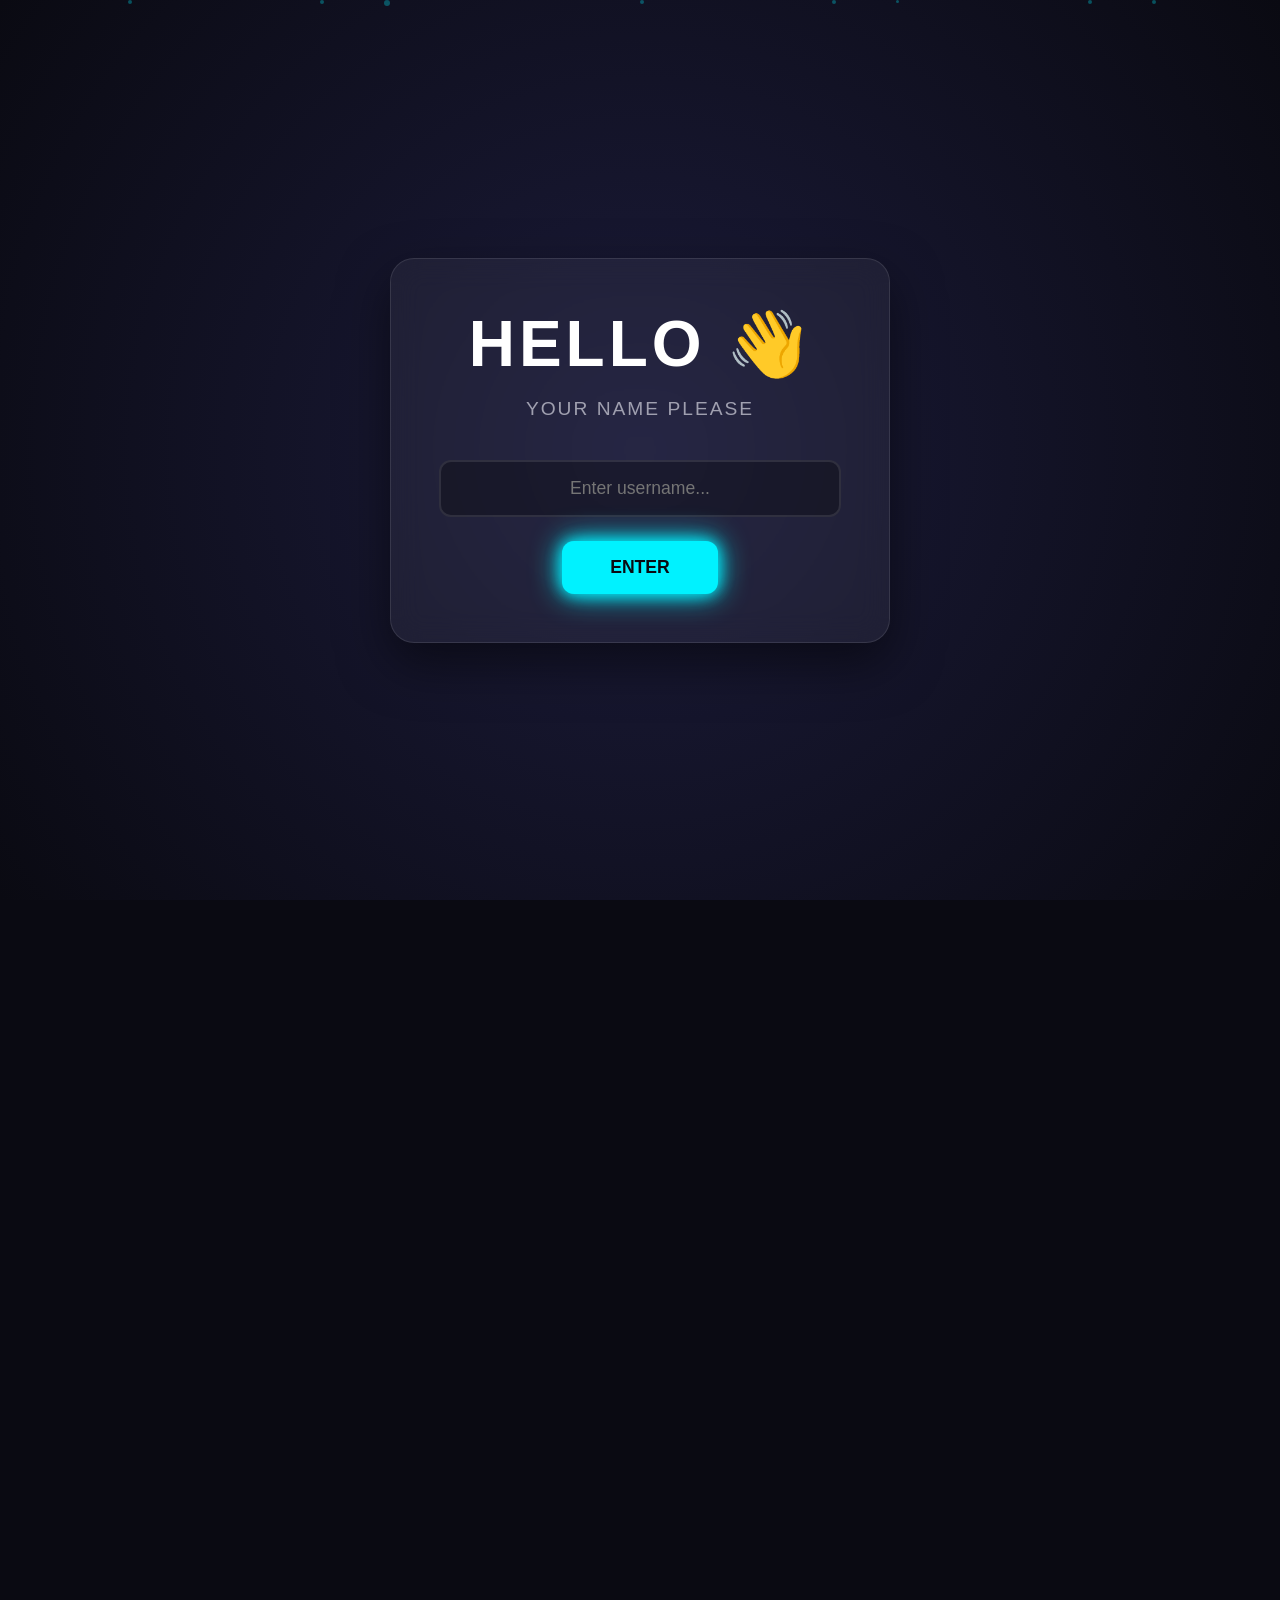
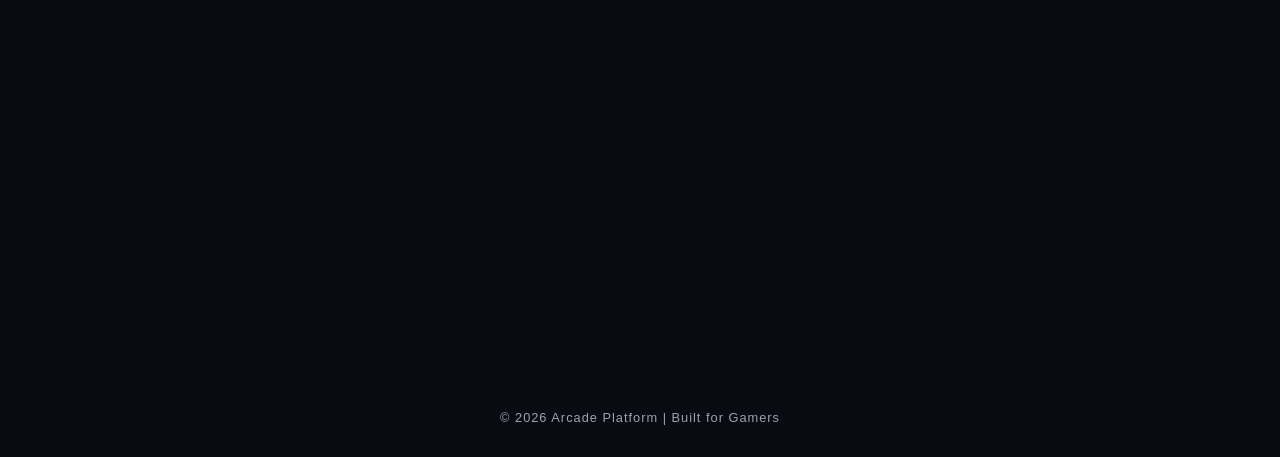
<file: index.html>
<!DOCTYPE html>
<html lang="en">
<head>
    <meta charset="UTF-8">
    <meta name="viewport" content="width=device-width, initial-scale=1.0">
    <title>Arcade Gaming Portal</title>
    <link rel="stylesheet" href="assets/css/style.css">
    <link rel="stylesheet" href="assets/css/leaderboard.css">
</head>
<body>
    <!-- Animated Background Particles -->
    <div class="bg-container">
        <div class="particle"></div>
        <div class="particle"></div>
        <div class="particle"></div>
        <div class="particle"></div>
        <div class="particle"></div>
        <div class="particle"></div>
        <div class="particle"></div>
        <div class="particle"></div>
    </div>

    <!-- Initial Welcome Screen -->
    <section id="welcome-screen" class="screen active">
        <div class="glass-card welcome-box">
            <h1 class="glitch-text" data-text="HELLO 👋">HELLO 👋</h1>
            <p class="subtitle">YOUR NAME PLEASE</p>
            <div class="input-group">
                <input type="text" id="user-name" placeholder="Enter username..." autocomplete="off">
                <button id="enter-btn" class="glow-button">ENTER</button>
            </div>
        </div>
    </section>

    <!-- Game Portal Screen -->
    <section id="portal-screen" class="screen">
        <header class="portal-header">
            <h2 id="greeting">Welcome, Gamer 🎮</h2>
            <div class="neon-underline"></div>
        </header>

        <div class="dashboard-grid">
            <div class="leaderboard-panel">
                <div class="leaderboard-title">🏆 Top Players</div>
                <div class="leaderboard-header">
                    <span>Rank</span>
                    <span>Player</span>
                    <span>Game</span>
                    <span>Score</span>
                    <span>Time</span>
                </div>
                <div id="top-players-list">
                    <!-- Top players will be injected here -->
                </div>
            </div>

            <div class="profile-card">
                <div class="profile-header">
                    <div class="profile-avatar">👤</div>
                    <div class="profile-name" id="curr-player-name">Guest</div>
                </div>
                <div class="profile-stats" id="curr-player-stats">
                    <!-- Stats will be injected here -->
                </div>
                <div class="activity-feed">
                    <div class="activity-title">Recent Activity</div>
                    <div id="curr-player-activity">
                        <!-- Activity will be injected here -->
                    </div>
                </div>
            </div>

            <div class="game-grid-container" style="grid-column: 1 / -1;">
                <div class="game-grid">
                    <!-- Snake Game Card -->
                    <div class="game-card" data-game="games/snake/snake.html">
                        <div class="card-inner">
                            <div class="preview-area">
                                <div class="game-icon snake-icon">🐍</div>
                            </div>
                            <div class="card-content">
                                <div class="category">ARCADE</div>
                                <h3>Snake Game</h3>
                                <p>The classic arcade experience. Eat, grow, and don't hit the walls!</p>
                                <button class="play-btn">PLAY NOW</button>
                            </div>
                        </div>
                    </div>

                    <!-- Brick Breaker Card -->
                    <div class="game-card" data-game="games/brickbreaker/brickbreaker.html">
                        <div class="card-inner">
                            <div class="preview-area">
                                <div class="game-icon brick-icon">🧱</div>
                            </div>
                            <div class="card-content">
                                <div class="category">ACTION</div>
                                <h3>Brick Breaker</h3>
                                <p>Shatter the bricks with precision and speed. Don't let the ball drop!</p>
                                <button class="play-btn">PLAY NOW</button>
                            </div>
                        </div>
                    </div>
                </div>
            </div>
        </div>
    </section>

    <!-- Game Modal Overlay -->
    <div id="game-modal" class="modal">
        <div class="modal-content">
            <div class="modal-header">
                <button id="close-modal" class="close-btn">&times;</button>
            </div>
            <iframe id="game-frame" src="" frameborder="0"></iframe>
        </div>
    </div>

    <footer class="portal-footer">
        <p>&copy; 2026 Arcade Platform | Built for Gamers</p>
    </footer>

    <script type="module" src="assets/js/script.js"></script>
</body>
</html>
</file>
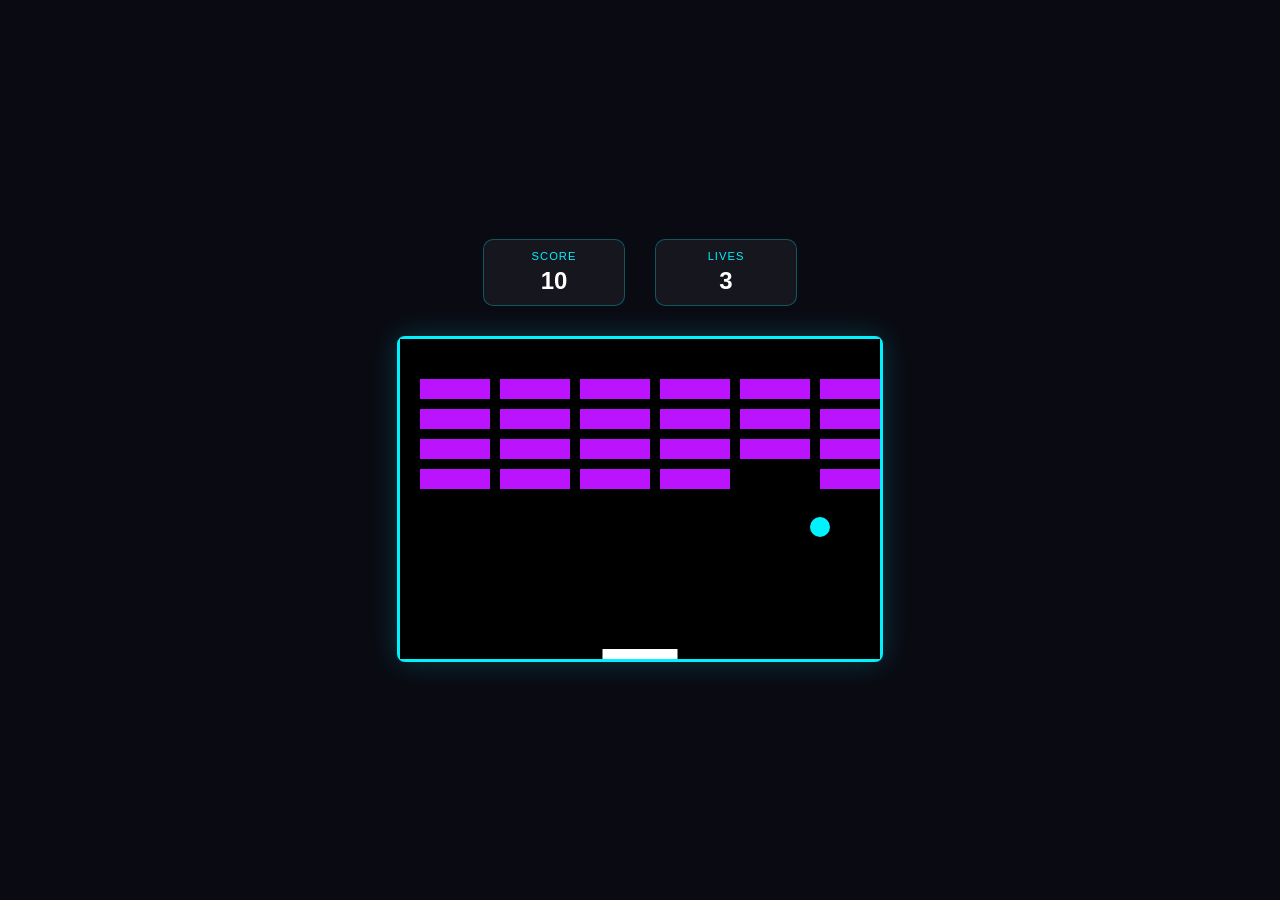
<file: games/brickbreaker/brickbreaker.html>
<!DOCTYPE html>
<html lang="en">
<head>
    <meta charset="UTF-8">
    <meta name="viewport" content="width=device-width, initial-scale=1.0">
    <title>Brick Breaker | Neon Arcade</title>
    <link rel="stylesheet" href="brickbreaker.css">
    <style>
        /* Game Over Popup Styles */
        .game-result-popup {
            position: fixed;
            top: 0;
            left: 0;
            width: 100%;
            height: 100%;
            background: rgba(0, 0, 0, 0.85);
            backdrop-filter: blur(10px);
            display: none;
            justify-content: center;
            align-items: center;
            z-index: 1000;
            animation: popupFade 0.3s ease-out;
        }
        .popup-content {
            background: #1a1a2e;
            border: 3px solid #bc13fe;
            border-radius: 24px;
            padding: 2.5rem;
            text-align: center;
            box-shadow: 0 0 30px #bc13fe;
            color: white;
            max-width: 400px;
            width: 90%;
        }
        .result-score {
            font-size: 4rem;
            font-weight: bold;
            color: #bc13fe;
            margin: 1rem 0;
            text-shadow: 0 0 10px #bc13fe;
        }
        .result-stats {
            display: grid;
            grid-template-columns: 1fr 1fr;
            gap: 1rem;
            margin-bottom: 2rem;
        }
        .stat-box-small {
            background: rgba(255,255,255,0.05);
            padding: 1rem;
            border-radius: 12px;
            border: 1px solid rgba(255,255,255,0.1);
        }
        .stat-label {
            font-size: 0.8rem;
            color: #aaa;
            display: block;
            margin-bottom: 0.5rem;
        }
        .stat-value {
            font-size: 1.2rem;
            font-weight: bold;
        }
        .btn-group {
            display: flex;
            gap: 1rem;
            justify-content: center;
        }
        .popup-btn {
            padding: 0.8rem 1.5rem;
            border-radius: 12px;
            border: none;
            cursor: pointer;
            font-weight: bold;
            transition: all 0.2s;
        }
        .primary-btn {
            background: #bc13fe;
            color: #fff;
        }
        .secondary-btn {
            background: transparent;
            color: #fff;
            border: 2px solid #fff;
        }
        .popup-btn:hover {
            transform: scale(1.05);
            box-shadow: 0 0 15px #bc13fe;
        }
        @keyframes popupFade {
            from { opacity: 0; transform: scale(0.9); }
            to { opacity: 1; transform: scale(1); }
        }
    </style>
</head>
<body>
    <div class="game-container">
        <div class="game-header">
            <div class="stat-box">
                <span class="label">SCORE</span>
                <span id="score">0</span>
            </div>
            <div class="stat-box">
                <span class="label">LIVES</span>
                <span id="lives">3</span>
            </div>
        </div>

        <div class="canvas-wrapper">
            <canvas id="gameCanvas" width="480" height="320"></canvas>
            <div id="game-overlay" class="overlay">
                <div class="overlay-content">
                    <h2 id="overlay-title">GAME OVER</h2>
                    <p id="overlay-msg">Final Score: 0</p>
                    <button id="restart-btn" class="glow-button">RESTART</button>
                </div>
            </div>
        </div>

        <div class="mobile-controls">
            <div class="control-row">
                <button class="ctrl-btn" id="left-btn">◀</button>
                <button class="ctrl-btn" id="right-btn">▶</button>
            </div>
        </div>
    </div>

    <!-- Result Popup -->
    <div id="result-popup" class="game-result-popup">
        <div class="popup-content">
            <h2 id="result-title">GAME OVER</h2>
            <div class="result-score" id="result-score">0</div>
            <div class="result-stats">
                <div class="stat-box-small">
                    <span class="stat-label">PERSONAL BEST</span>
                    <span class="stat-value" id="best-score">0</span>
                </div>
                <div class="stat-box-small">
                    <span class="stat-label">RANK</span>
                    <span class="stat-value" id="result-rank">-</span>
                </div>
            </div>
            <div class="btn-group">
                <button id="play-again-btn" class="popup-btn primary-btn">PLAY AGAIN</button>
                <button id="dashboard-btn" class="popup-btn secondary-btn">DASHBOARD</button>
            </div>
        </div>
    </div>

    <script src="brickbreaker.js"></script>
</body>
</html>
</file>
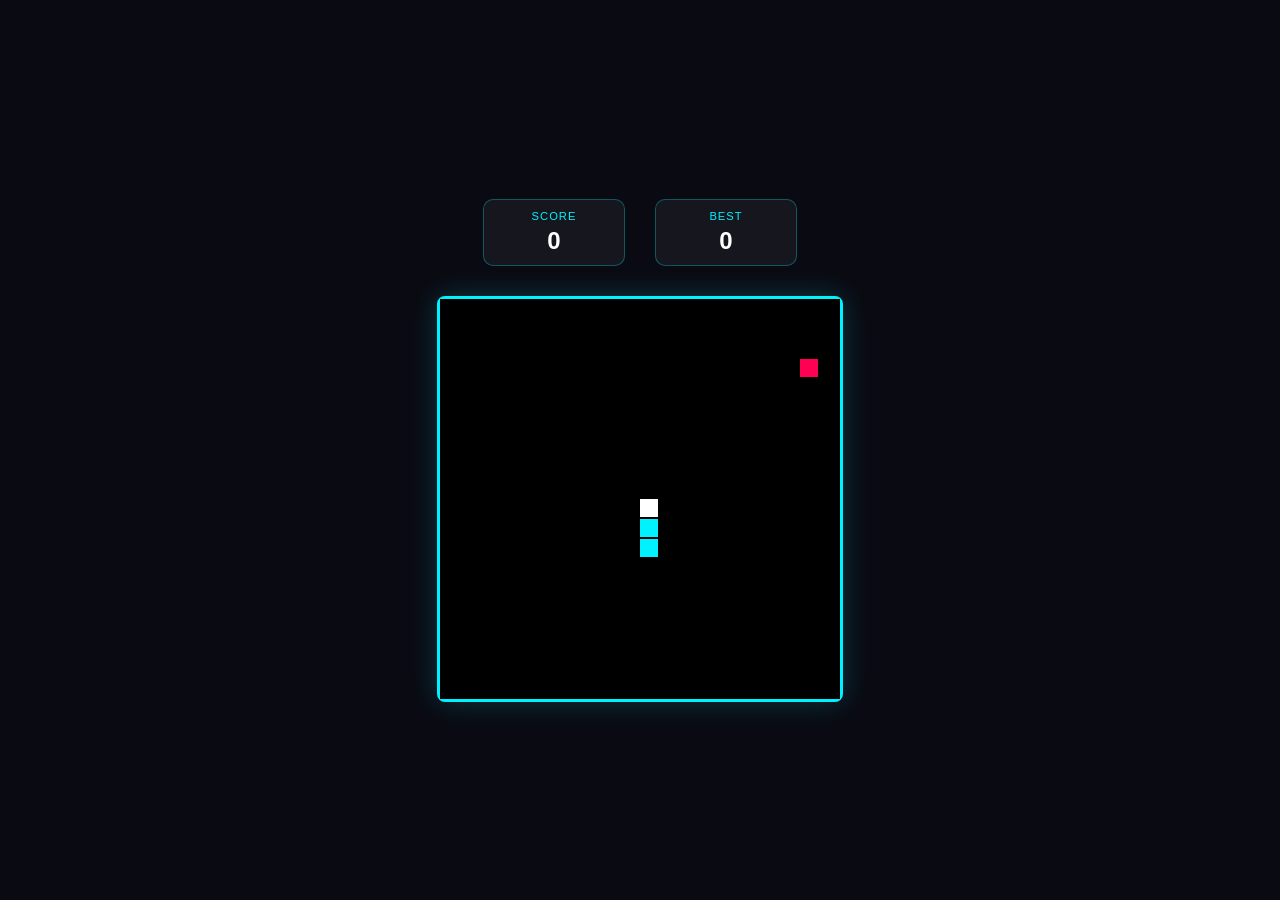
<file: games/snake/snake.html>
<!DOCTYPE html>
<html lang="en">
<head>
    <meta charset="UTF-8">
    <meta name="viewport" content="width=device-width, initial-scale=1.0">
    <title>Snake Game | Neon Arcade</title>
    <link rel="stylesheet" href="snake.css">
    <style>
        /* Game Over Popup Styles */
        .game-result-popup {
            position: fixed;
            top: 0;
            left: 0;
            width: 100%;
            height: 100%;
            background: rgba(0, 0, 0, 0.85);
            backdrop-filter: blur(10px);
            display: none;
            justify-content: center;
            align-items: center;
            z-index: 1000;
            animation: popupFade 0.3s ease-out;
        }
        .popup-content {
            background: #1a1a2e;
            border: 3px solid #00f2ff;
            border-radius: 24px;
            padding: 2.5rem;
            text-align: center;
            box-shadow: 0 0 30px #00f2ff;
            color: white;
            max-width: 400px;
            width: 90%;
        }
        .result-score {
            font-size: 4rem;
            font-weight: bold;
            color: #00f2ff;
            margin: 1rem 0;
            text-shadow: 0 0 10px #00f2ff;
        }
        .result-stats {
            display: grid;
            grid-template-columns: 1fr 1fr;
            gap: 1rem;
            margin-bottom: 2rem;
        }
        .stat-box-small {
            background: rgba(255,255,255,0.05);
            padding: 1rem;
            border-radius: 12px;
            border: 1px solid rgba(255,255,255,0.1);
        }
        .stat-label {
            font-size: 0.8rem;
            color: #aaa;
            display: block;
            margin-bottom: 0.5rem;
        }
        .stat-value {
            font-size: 1.2rem;
            font-weight: bold;
        }
        .btn-group {
            display: flex;
            gap: 1rem;
            justify-content: center;
        }
        .popup-btn {
            padding: 0.8rem 1.5rem;
            border-radius: 12px;
            border: none;
            cursor: pointer;
            font-weight: bold;
            transition: all 0.2s;
        }
        .primary-btn {
            background: #00f2ff;
            color: #000;
        }
        .secondary-btn {
            background: transparent;
            color: #fff;
            border: 2px solid #fff;
        }
        .popup-btn:hover {
            transform: scale(1.05);
            box-shadow: 0 0 15px #00f2ff;
        }
        @keyframes popupFade {
            from { opacity: 0; transform: scale(0.9); }
            to { opacity: 1; transform: scale(1); }
        }
    </style>
</head>
<body>
    <div class="game-container">
        <div class="game-header">
            <div class="stat-box">
                <span class="label">SCORE</span>
                <span id="scoreVal">0</span>
            </div>
            <div class="stat-box">
                <span class="label">BEST</span>
                <span id="highScoreVal">0</span>
            </div>
        </div>

        <div class="canvas-wrapper">
            <canvas id="snakeGame" width="400" height="400"></canvas>
            <div id="game-overlay" class="overlay">
                <div class="overlay-content">
                    <h2 id="overlay-title">PAUSED</h2>
                    <p id="overlay-msg">Press SPACE to Resume</p>
                    <button id="restart-btn" class="glow-button">RESTART</button>
                </div>
            </div>
        </div>

        <div class="mobile-controls">
            <div class="control-row">
                <button class="ctrl-btn" id="up-btn">▲</button>
            </div>
            <div class="control-row">
                <button class="ctrl-btn" id="left-btn">◀</button>
                <button class="ctrl-btn" id="down-btn">▼</button>
                <button class="ctrl-btn" id="right-btn">▶</button>
            </div>
        </div>
    </div>

    <!-- Result Popup -->
    <div id="result-popup" class="game-result-popup">
        <div class="popup-content">
            <h2 id="result-title">GAME OVER</h2>
            <div class="result-score" id="result-score">0</div>
            <div class="result-stats">
                <div class="stat-box-small">
                    <span class="stat-label">PERSONAL BEST</span>
                    <span class="stat-value" id="best-score">0</span>
                </div>
                <div class="stat-box-small">
                    <span class="stat-label">RANK</span>
                    <span class="stat-value" id="result-rank">-</span>
                </div>
            </div>
            <div class="btn-group">
                <button id="play-again-btn" class="popup-btn primary-btn">PLAY AGAIN</button>
                <button id="dashboard-btn" class="popup-btn secondary-btn">DASHBOARD</button>
            </div>
        </div>
    </div>

    <script src="snake.js"></script>
</body>
</html>
</file>
<file: assets/css/style.css>
:root {
    --bg-dark: #0a0a12;
    --accent-primary: #00f2ff;
    --accent-secondary: #bc13fe;
    --text-main: #ffffff;
    --text-dim: #a0a0b0;
    --glass-bg: rgba(255, 255, 255, 0.05);
    --glass-border: rgba(255, 255, 255, 0.1);
    --neon-shadow: 0 0 15px var(--accent-primary), 0 0 30px var(--accent-primary);
}

* {
    margin: 0;
    padding: 0;
    box-sizing: border-box;
    font-family: 'Segoe UI', Roboto, Helvetica, Arial, sans-serif;
}

body {
    background-color: var(--bg-dark);
    color: var(--text-main);
    overflow-x: hidden;
    min-height: 100vh;
    width: 100%;
      
}

/* --- Background Animation --- */
.bg-container {
    position: fixed;
    top: 0;
    left: 0;
    width: 100%;
    height: 100%;
    z-index: -1;
    background: radial-gradient(circle at center, #1b1b3a 0%, #0a0a12 100%);
}

.particle {
    position: absolute;
    width: 4px;
    height: 4px;
    background: var(--accent-primary);
    border-radius: 50%;
    opacity: 0.3;
    animation: float 20s infinite linear;
}

@keyframes float {
    0% { transform: translateY(100vh) scale(0); opacity: 0; }
    50% { opacity: 0.5; }
    100% { transform: translateY(-10vh) scale(1); opacity: 0; }
}

.particle:nth-child(1) { left: 10%; animation-delay: 0s; }
.particle:nth-child(2) { left: 30%; animation-delay: 5s; width: 6px; height: 6px; }
.particle:nth-child(3) { left: 50%; animation-delay: 2s; }
.particle:nth-child(4) { left: 70%; animation-delay: 8s; width: 3px; height: 3px; }
.particle:nth-child(5) { left: 90%; animation-delay: 4s; }
.particle:nth-child(6) { left: 25%; animation-delay: 12s; }
.particle:nth-child(7) { left: 65%; animation-delay: 7s; }
.particle:nth-child(8) { left: 85%; animation-delay: 10s; }

/* --- Screen Transitions --- 
.screen {
    position: absolute;
    top: 0;
    left: 0;
    width: 100%;
    height: 100%;
    display: flex;
    justify-content: center;
    align-items: center;
    opacity: 0;
    pointer-events: none;
    transition: opacity 0.8s ease, transform 0.8s ease;
    transform: scale(1.1);
    overflow-y: auto;
}*/

.screen.active {
    opacity: 1;
    pointer-events: all;
    display: flex;
}

.screen {
    width: 100%;
    min-height: 100vh;
    opacity: 0;
    pointer-events: none;
    transition: opacity 0.8s ease;
    overflow-x: hidden;
    padding: 2rem;
    display: none;
    flex-direction: column;
}

#welcome-screen.active {
    display: flex;
    justify-content: center;
    align-items: center;
    opacity: 1;
    pointer-events: all;
}
/* --- Welcome Screen --- */
.glass-card {
    background: var(--glass-bg);
    backdrop-filter: blur(15px);
    border: 1px solid var(--glass-border);
    border-radius: 24px;
    padding: 3rem;
    text-align: center;
    box-shadow: 0 20px 50px rgba(0,0,0,0.5);
}

.welcome-box {
    width: 90%;
    max-width: 500px;
}

.glitch-text {
    font-size: 4rem;
    font-weight: 900;
    text-transform: uppercase;
    position: relative;
    color: var(--text-main);
    margin-bottom: 1rem;
    letter-spacing: 4px;
}

.subtitle {
    color: var(--text-dim);
    font-size: 1.2rem;
    margin-bottom: 2.5rem;
    letter-spacing: 2px;
}

.input-group {
    display: flex;
    flex-direction: column;
    gap: 1.5rem;
    align-items: center;
}

input[type="text"] {
    background: rgba(0, 0, 0, 0.3);
    border: 2px solid var(--glass-border);
    padding: 1rem 1.5rem;
    border-radius: 12px;
    color: white;
    font-size: 1.1rem;
    width: 100%;
    transition: border-color 0.3s, box-shadow 0.3s;
    outline: none;
    text-align: center;
}

input[type="text"]:focus {
    border-color: var(--accent-primary);
    box-shadow: 0 0 15px rgba(0, 242, 255, 0.3);
}

.glow-button {
    background: var(--accent-primary);
    color: var(--bg-dark);
    border: none;
    padding: 1rem 3rem;
    border-radius: 12px;
    font-weight: bold;
    font-size: 1.1rem;
    cursor: pointer;
    transition: all 0.3s ease;
    box-shadow: var(--neon-shadow);
    text-transform: uppercase;
}

.glow-button:hover {
    transform: translateY(-3px);
    box-shadow: 0 0 25px var(--accent-primary), 0 0 50px var(--accent-primary);
}

/* --- Portal Screen --- */
.portal-header {
    /*position: absolute;
    top: 10%;*/

    width: 100%;
    text-align: center;
    margin-top: 1rem;
    margin-bottom: 1rem;

}

.portal-header h2 {
    font-size: 2.5rem;
    font-weight: 300;
}

.neon-underline {
    height: 4px;
    width: 100px;
    background: linear-gradient(90deg, var(--accent-primary), var(--accent-secondary));
    margin: 10px auto;
    border-radius: 2px;
    box-shadow: 0 0 10px var(--accent-primary);
}

.game-grid {
    display: grid;
    grid-template-columns: repeat(auto-fit, minmax(300px, 1fr));
    gap: 2.5rem;
    width: 90%;
    max-width: 1100px;
    padding-top: 1rem;
    margin: 0 auto;
}

#portal-screen {
    display: flex;
    flex-direction: column;
    align-items: center;
}

.game-card {
    perspective: 1000px;
    cursor: pointer;
}

.card-inner {
    background: var(--glass-bg);
    backdrop-filter: blur(10px);
    border: 1px solid var(--glass-border);
    border-radius: 20px;
    overflow: hidden;
    transition: all 0.4s cubic-bezier(0.175, 0.885, 0.32, 1.275);
    height: 100%;
    display: flex;
    flex-direction: column;
}

.game-card:hover .card-inner {
    transform: translateY(-15px) rotateX(5deg) rotateY(5deg);
    border-color: var(--accent-primary);
    box-shadow: 0 20px 40px rgba(0, 242, 255, 0.2);
}

.preview-area {
    height: 180px;
    background: linear-gradient(45deg, #16162d, #2a2a4a);
    display: flex;
    justify-content: center;
    align-items: center;
    border-bottom: 1px solid var(--glass-border);
}

.game-icon {
    font-size: 5rem;
    filter: drop-shadow(0 0 15px rgba(255,255,255,0.5));
    animation: pulse 2s infinite ease-in-out;
}

@keyframes pulse {
    0%, 100% { transform: scale(1); }
    50% { transform: scale(1.1); }
}

.card-content {
    padding: 2rem;
    text-align: center;
}

.category {
    font-size: 0.7rem;
    font-weight: bold;
    color: var(--accent-primary);
    letter-spacing: 2px;
    margin-bottom: 0.5rem;
    text-transform: uppercase;
}

.card-content h3 {
    font-size: 1.5rem;
    margin-bottom: 1rem;
}

.card-content p {
    color: var(--text-dim);
    font-size: 0.95rem;
    line-height: 1.5;
    margin-bottom: 2rem;
}

.play-btn {
    background: transparent;
    color: var(--accent-primary);
    border: 2px solid var(--accent-primary);
    padding: 0.8rem 2rem;
    border-radius: 30px;
    font-weight: bold;
    cursor: pointer;
    transition: all 0.3s ease;
}

.game-card:hover .play-btn {
    background: var(--accent-primary);
    color: var(--bg-dark);
}

/* --- Modal --- */
.modal {
    position: fixed;
    top: 0;
    left: 0;
    width: 100%;
    height: 100%;
    background: rgba(0,0,0,0.9);
    backdrop-filter: blur(10px);
    z-index: 100;
    display: none;
    justify-content: center;
    align-items: center;
}

.modal-content {
    position: relative;
    width: 95%;
    height: 90%;
    background: #000;
    border-radius: 20px;
    border: 2px solid var(--accent-primary);
    box-shadow: 0 0 30px var(--accent-primary);
    overflow: hidden;
}

.modal-header {
    position: absolute;
    top: 10px;
    right: 10px;
    z-index: 101;
}

.close-btn {
    background: rgba(255,0,0,0.6);
    color: white;
    border: none;
    font-size: 2rem;
    width: 40px;
    height: 40px;
    border-radius: 50%;
    cursor: pointer;
    transition: background 0.3s;
}

.close-btn:hover {
    background: red;
}

#game-frame {
    width: 100%;
    height: 100%;
}

/* --- Footer --- */
.portal-footer {
    width: 100%;
    text-align: center;
    color: var(--text-dim);
    font-size: 0.8rem;
    letter-spacing: 1px;
    padding: 2rem 0;
    margin-top: auto;
}

/* --- Responsiveness --- */
@media (max-width: 768px) {
    .glitch-text { font-size: 2.5rem; }
    .game-grid { grid-template-columns: 1fr; }
    .portal-header h2 { font-size: 1.8rem; }
    
}
</file>
<file: assets/css/leaderboard.css>
/*
 * Leaderboard & Dashboard Specific Styles
 */
.dashboard-grid {
    display: grid;
    grid-template-columns: minmax(600px, 2fr) minmax(280px, 1fr);
    gap: 2rem;
    width: 100%;
    max-width: 1400px;
    margin: 2vh auto;
    padding: 2rem;
    min-width: 0;
}

@media (max-width: 1024px) {
    .dashboard-grid {
        grid-template-columns: 1fr;
    }
}

@media (max-width: 768px) {
    .dashboard-grid {
        width: 95%;
        padding: 1rem;
        gap: 1.5rem;
    }

    .leaderboard-header,
    .leaderboard-row {
        grid-template-columns: 50px 1fr 80px 80px 70px;
        font-size: 0.8rem;
    }

    .leaderboard-row div {
        padding: 0.6rem 0.4rem;
    }

    .leaderboard-row .name-cell {
        padding-left: 0.8rem;
    }

    .leaderboard-title {
        font-size: 1.5rem;
    }

    .profile-card {
        padding: 1.5rem;
    }
}

@media (max-width: 480px) {
    .leaderboard-header,
    .leaderboard-row {
        grid-template-columns: 40px 1fr 70px; /* Hide Game and Time on very small screens */
    }

    .leaderboard-header span:nth-child(3),
    .leaderboard-header span:nth-child(5),
    .leaderboard-row div:nth-child(3),
    .leaderboard-row div:nth-child(5) {
        display: none;
    }

    .leaderboard-row {
        grid-template-columns: 40px 1fr 80px;
    }

    .leaderboard-title {
        font-size: 1.2rem;
    }
}

/* --- Top Player Panel --- */
.leaderboard-panel {
    background: var(--glass-bg);
    backdrop-filter: blur(15px);
    border: 1px solid var(--glass-border);
    border-radius: 24px;
    padding: 2rem;
    box-shadow: 0 10px 30px rgba(0,0,0,0.3);
    animation: fadeIn 0.5s ease-out;
    width: 100%;
}

.leaderboard-title {
    font-size: 2rem;
    font-weight: 800;
    text-align: center;
    margin-bottom: 2rem;
    text-transform: uppercase;
    letter-spacing: 3px;
    background: linear-gradient(90deg, var(--accent-primary), var(--accent-secondary));
    background-clip: text;
    -webkit-background-clip: text;
    -webkit-text-fill-color: transparent;
    filter: drop-shadow(0 0 5px rgba(0, 242, 255, 0.5));
}

.leaderboard-table {
    width: 100%;
    border-collapse: separate;
    border-spacing: 0 12px;
}

.leaderboard-header {
    display: grid;
    grid-template-columns: 60px 1fr 120px 120px 100px;
    padding: 1rem;
    color: var(--text-dim);
    font-size: 0.8rem;
    text-transform: uppercase;
    font-weight: bold;
}

.leaderboard-row {
    display: grid;
    grid-template-columns: 60px 1fr 120px 120px 100px;
    background: rgba(255, 255, 255, 0.03);
    border: 1px solid var(--glass-border);
    border-radius: 12px;
    transition: all 0.3s ease;
    align-items: center;
    overflow: hidden;
}

.leaderboard-row:hover {
    background: rgba(255, 255, 255, 0.07);
    /* transform: scale(1.01); */
    border-color: var(--accent-primary);
    box-shadow: 0 0 15px rgba(0, 242, 255, 0.2);
}

.leaderboard-row .rank-cell {
    padding: 1rem;
    display: flex;
    justify-content: center;
}

.rank-badge {
    width: 30px;
    height: 30px;
    border-radius: 50%;
    background: #444;
    display: flex;
    justify-content: center;
    align-items: center;
    font-weight: bold;
    font-size: 0.8rem;
    border: 2px solid var(--glass-border);
}

.leaderboard-row.gold .rank-badge {
    background: linear-gradient(135deg, #ffd700, #ffae00);
    border-color: #fff;
    box-shadow: 0 0 10px #ffd700;
    color: #000;
}

.leaderboard-row.silver .rank-badge {
    background: linear-gradient(135deg, #c0c0c0, #808080);
    border-color: #fff;
    box-shadow: 0 0 10px #c0c0c0;
    color: #000;
}

.leaderboard-row.bronze .rank-badge {
    background: linear-gradient(135deg, #cd7f32, #8b4513);
    border-color: #fff;
    box-shadow: 0 0 10px #cd7f32;
    color: #000;
}

.leaderboard-row div {
    padding: 1rem;
    text-align: center;
    font-size: 0.95rem;
}

.leaderboard-row .name-cell {
    text-align: left;
    padding-left: 1.5rem;
    font-weight: 600;
}

.score-cell {
    color: var(--accent-primary);
    font-weight: bold;
}

/* --- Player Profile Card --- */
.profile-card {
    background: var(--glass-bg);
    backdrop-filter: blur(15px);
    border: 1px solid var(--glass-border);
    border-radius: 24px;
    padding: 2rem;
    height: fit-content;
    box-shadow: 0 10px 30px rgba(0,0,0,0.3);
}

.profile-header {
    text-align: center;
    margin-bottom: 2rem;
}

.profile-avatar {
    width: 100px;
    height: 100px;
    background: linear-gradient(45deg, var(--accent-primary), var(--accent-secondary));
    border-radius: 50%;
    margin: 0 auto 1rem auto;
    display: flex;
    justify-content: center;
    align-items: center;
    font-size: 3rem;
    box-shadow: 0 0 20px var(--accent-primary);
    border: 4px solid rgba(255,255,255,0.2);
}

.profile-name {
    font-size: 1.5rem;
    font-weight: bold;
    letter-spacing: 1px;
}

.profile-stats {
    display: flex;
    flex-direction: column;
    gap: 1rem;
    margin-bottom: 2rem;
}

.stat-item {
    display: flex;
    justify-content: space-between;
    background: rgba(0,0,0,0.2);
    padding: 0.8rem 1rem;
    border-radius: 10px;
    font-size: 0.9rem;
    color: var(--text-dim);
    transition: background 0.3s;
}

.stat-item:hover {
    background: rgba(0,0,0,0.4);
    color: white;
}

.stat-item strong {
    color: var(--accent-primary);
}

.activity-feed {
    border-top: 1px solid var(--glass-border);
    padding-top: 1.5rem;
}

.activity-title {
    font-size: 0.9rem;
    text-transform: uppercase;
    color: var(--text-dim);
    margin-bottom: 1rem;
    text-align: center;
    font-weight: bold;
}

.activity-item {
    display: flex;
    justify-content: space-between;
    align-items: center;
    background: rgba(255,255,255,0.03);
    padding: 0.6rem 1rem;
    border-radius: 8px;
    margin-bottom: 0.5rem;
    font-size: 0.8rem;
    transition: all 0.3s;
}

.activity-item:hover {
    background: rgba(255,255,255,0.07);
    transform: translateX(5px);
}

.activity-item .time {
    font-size: 0.7rem;
    opacity: 0.6;
}

.empty-msg {
    text-align: center;
    color: var(--text-dim);
    font-style: italic;
    padding: 2rem;
    font-size: 0.9rem;
}

@keyframes fadeIn {
    from { opacity: 0; transform: translateY(20px); }
    to { opacity: 1; transform: translateY(0); }
}
</file>
<file: games/brickbreaker/brickbreaker.css>
body {
    display: flex;
    justify-content: center;
    align-items: center;
    min-height: 100vh;
    margin: 0;
    background-color: #0a0a12;
    color: white;
    font-family: 'Segoe UI', Roboto, Helvetica, Arial, sans-serif;
    flex-direction: column;
    overflow: hidden;
}

.game-container {
    display: flex;
    flex-direction: column;
    align-items: center;
    gap: 20px;
    padding: 20px;
}

.game-header {
    display: flex;
    gap: 30px;
    margin-bottom: 10px;
}

.stat-box {
    background: rgba(255, 255, 255, 0.05);
    padding: 10px 20px;
    border-radius: 10px;
    border: 1px solid rgba(0, 242, 255, 0.3);
    text-align: center;
    min-width: 100px;
}

.stat-box .label {
    display: block;
    font-size: 0.7rem;
    color: #00f2ff;
    letter-spacing: 1px;
    margin-bottom: 5px;
}

.stat-box span:not(.label) {
    font-size: 1.5rem;
    font-weight: bold;
}

.canvas-wrapper {
    position: relative;
    box-shadow: 0 0 30px rgba(0, 242, 255, 0.2);
    border: 3px solid #00f2ff;
    border-radius: 8px;
}

canvas {
    display: block;
    background-color: #000;
    max-width: 100%;
    height: auto;
}

.overlay {
    position: absolute;
    top: 0;
    left: 0;
    width: 100%;
    height: 100%;
    background: rgba(0, 0, 0, 0.8);
    display: none;
    justify-content: center;
    align-items: center;
    text-align: center;
    z-index: 10;
}

.overlay.active {
    display: flex;
}

.overlay-content h2 {
    font-size: 3rem;
    color: #fff;
    text-shadow: 0 0 10px #00f2ff;
    margin-bottom: 10px;
}

.overlay-content p {
    color: #a0a0b0;
    margin-bottom: 20px;
}

.glow-button {
    background: #00f2ff;
    color: #0a0a12;
    border: none;
    padding: 12px 24px;
    border-radius: 8px;
    font-weight: bold;
    cursor: pointer;
    transition: 0.3s;
    text-transform: uppercase;
}

.glow-button:hover {
    transform: scale(1.1);
    box-shadow: 0 0 20px #00f2ff;
}

.mobile-controls {
    display: grid;
    gap: 10px;
    margin-top: 20px;
}

.control-row {
    display: flex;
    justify-content: center;
    gap: 10px;
}

.ctrl-btn {
    width: 60px;
    height: 60px;
    background: rgba(255, 255, 255, 0.1);
    border: 1px solid #00f2ff;
    color: white;
    font-size: 1.5rem;
    border-radius: 50%;
    cursor: pointer;
    display: flex;
    justify-content: center;
    align-items: center;
    user-select: none;
}

.ctrl-btn:active {
    background: #00f2ff;
    color: #0a0a12;
}

@media (min-width: 769px) {
    .mobile-controls {
        display: none;
    }
}
</file>
<file: games/snake/snake.css>
body {
    display: flex;
    justify-content: center;
    align-items: center;
    min-height: 100vh;
    margin: 0;
    background-color: #0a0a12;
    color: white;
    font-family: 'Segoe UI', Roboto, Helvetica, Arial, sans-serif;
    flex-direction: column;
    overflow: hidden;
}

.game-container {
    display: flex;
    flex-direction: column;
    align-items: center;
    gap: 20px;
    padding: 20px;
}

.game-header {
    display: flex;
    gap: 30px;
    margin-bottom: 10px;
}

.stat-box {
    background: rgba(255, 255, 255, 0.05);
    padding: 10px 20px;
    border-radius: 10px;
    border: 1px solid rgba(0, 242, 255, 0.3);
    text-align: center;
    min-width: 100px;
}

.stat-box .label {
    display: block;
    font-size: 0.7rem;
    color: #00f2ff;
    letter-spacing: 1px;
    margin-bottom: 5px;
}

.stat-box span:not(.label) {
    font-size: 1.5rem;
    font-weight: bold;
}

.canvas-wrapper {
    position: relative;
    box-shadow: 0 0 30px rgba(0, 242, 255, 0.2);
    border: 3px solid #00f2ff;
    border-radius: 8px;
}

canvas {
    display: block;
    background-color: #000;
    max-width: 100%;
    height: auto;
}

.overlay {
    position: absolute;
    top: 0;
    left: 0;
    width: 100%;
    height: 100%;
    background: rgba(0, 0, 0, 0.8);
    display: none;
    justify-content: center;
    align-items: center;
    text-align: center;
    z-index: 10;
}

.overlay.active {
    display: flex;
}

.overlay-content h2 {
    font-size: 3rem;
    color: #fff;
    text-shadow: 0 0 10px #00f2ff;
    margin-bottom: 10px;
}

.overlay-content p {
    color: #a0a0b0;
    margin-bottom: 20px;
}

.glow-button {
    background: #00f2ff;
    color: #0a0a12;
    border: none;
    padding: 12px 24px;
    border-radius: 8px;
    font-weight: bold;
    cursor: pointer;
    transition: 0.3s;
    text-transform: uppercase;
}

.glow-button:hover {
    transform: scale(1.1);
    box-shadow: 0 0 20px #00f2ff;
}

.mobile-controls {
    display: grid;
    gap: 10px;
    margin-top: 20px;
}

.control-row {
    display: flex;
    justify-content: center;
    gap: 10px;
}

.ctrl-btn {
    width: 60px;
    height: 60px;
    background: rgba(255, 255, 255, 0.1);
    border: 1px solid #00f2ff;
    color: white;
    font-size: 1.5rem;
    border-radius: 50%;
    cursor: pointer;
    display: flex;
    justify-content: center;
    align-items: center;
    user-select: none;
}

.ctrl-btn:active {
    background: #00f2ff;
    color: #0a0a12;
}

@media (min-width: 769px) {
    .mobile-controls {
        display: none;
    }
}
</file>
